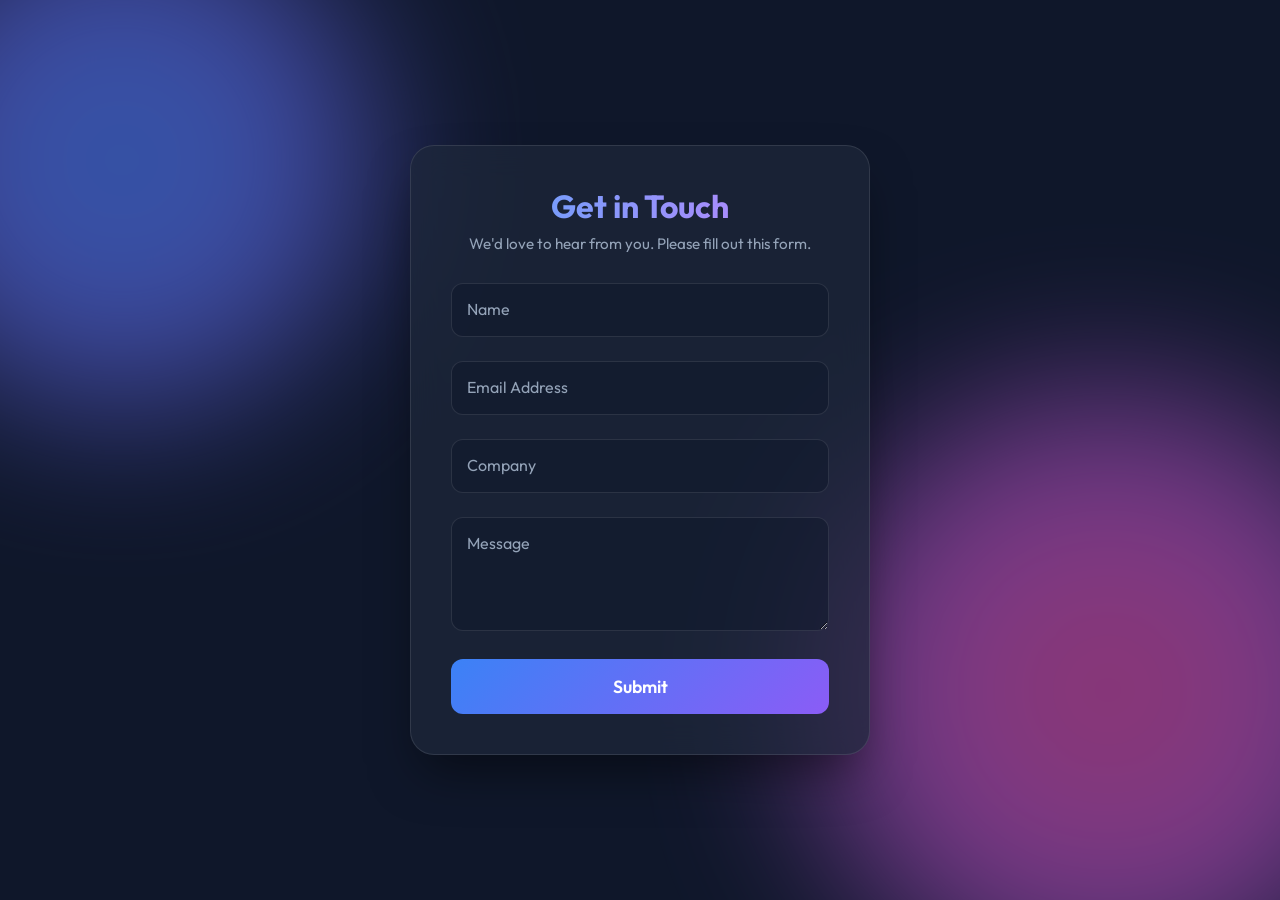
<file: index.html>
<!DOCTYPE html>
<html lang="en">
<head>
    <meta charset="UTF-8">
    <meta name="viewport" content="width=device-width, initial-scale=1.0">
    <title>Contact Us - Interactive Form</title>
    <meta name="description" content="Reach out to us through this interactive and beautiful contact form.">
    <link rel="preconnect" href="https://fonts.googleapis.com">
    <link rel="preconnect" href="https://fonts.gstatic.com" crossorigin>
    <link href="https://fonts.googleapis.com/css2?family=Outfit:wght@300;400;500;600;700&display=swap" rel="stylesheet">
    <link rel="stylesheet" href="style.css">
</head>
<body>
    <div class="background-elements">
        <div class="blob blob-1"></div>
        <div class="blob blob-2"></div>
    </div>

    <iframe name="hidden_iframe" id="hidden_iframe" style="display:none;"></iframe>

    <main class="container">
        <div class="form-wrapper">
            <div class="header">
                <h1>Get in Touch</h1>
                <p>We'd love to hear from you. Please fill out this form.</p>
            </div>
            
            <div id="success-message" class="success-message hidden">
                <div class="checkmark-wrapper">
                    <svg class="checkmark" xmlns="http://www.w3.org/2000/svg" viewBox="0 0 52 52">
                        <circle class="checkmark-circle" cx="26" cy="26" r="25" fill="none"/>
                        <path class="checkmark-check" fill="none" d="M14.1 27.2l7.1 7.2 16.7-16.8"/>
                    </svg>
                </div>
                <h2>Message Sent!</h2>
                <p>Thank you for reaching out. We will get back to you shortly.</p>
                <button id="reset-button" class="reset-btn">Send Another Message</button>
            </div>

            <form id="contact-form" class="form" action="https://docs.google.com/forms/d/e/1FAIpQLSedJ7jOFCj5pEsbZmlKJanEdW0k9Z82YCasLfbOsy4BL4_bzg/formResponse" method="POST" target="hidden_iframe">
                <div class="input-group">
                    <input type="text" id="name" name="entry.10453496" required placeholder=" ">
                    <label for="name">Name</label>
                    <div class="line"></div>
                </div>

                <div class="input-group">
                    <input type="email" id="email" name="entry.2111090388" required placeholder=" ">
                    <label for="email">Email Address</label>
                    <div class="line"></div>
                </div>

                <div class="input-group">
                    <input type="text" id="company" name="entry.2065402523" required placeholder=" ">
                    <label for="company">Company</label>
                    <div class="line"></div>
                </div>

                <div class="input-group textarea-group">
                    <textarea id="message" name="entry.613428250" required placeholder=" " rows="4"></textarea>
                    <label for="message">Message</label>
                    <div class="line"></div>
                </div>

                <button type="submit" id="submit-btn" class="submit-btn">
                    <span class="btn-text">Submit</span>
                    <span class="loader hidden"></span>
                </button>
            </form>
        </div>
    </main>

    <script src="script.js"></script>
</body>
</html>
</file>
<file: style.css>
:root {
    --bg-color: #0f172a;
    --text-color: #f8fafc;
    --text-muted: #94a3b8;
    --primary: #3b82f6;
    --primary-hover: #2563eb;
    --glass-bg: rgba(30, 41, 59, 0.7);
    --glass-border: rgba(255, 255, 255, 0.1);
    --input-bg: rgba(15, 23, 42, 0.5);
    --error: #ef4444;
    --success: #10b981;
}

* {
    box-sizing: border-box;
    margin: 0;
    padding: 0;
}

body {
    font-family: 'Outfit', sans-serif;
    background-color: var(--bg-color);
    color: var(--text-color);
    min-height: 100vh;
    display: flex;
    justify-content: center;
    align-items: center;
    overflow: hidden;
    position: relative;
}

/* Background Animations */
.background-elements {
    position: absolute;
    top: 0;
    left: 0;
    width: 100%;
    height: 100%;
    overflow: hidden;
    z-index: -1;
}

.blob {
    position: absolute;
    border-radius: 50%;
    filter: blur(80px);
    opacity: 0.6;
    animation: float 10s infinite ease-in-out alternate;
}

.blob-1 {
    top: -10%;
    left: -10%;
    width: 500px;
    height: 500px;
    background: radial-gradient(circle, #3b82f6, #8b5cf6);
}

.blob-2 {
    bottom: -10%;
    right: -10%;
    width: 600px;
    height: 600px;
    background: radial-gradient(circle, #ec4899, #8b5cf6);
    animation-delay: -5s;
}

@keyframes float {
    0% { transform: translate(0, 0) scale(1); }
    100% { transform: translate(50px, 50px) scale(1.1); }
}

/* Container & Glassmorphism */
.container {
    width: 100%;
    max-width: 500px;
    padding: 20px;
    z-index: 1;
}

.form-wrapper {
    background: var(--glass-bg);
    backdrop-filter: blur(16px);
    -webkit-backdrop-filter: blur(16px);
    border: 1px solid var(--glass-border);
    border-radius: 24px;
    padding: 40px;
    box-shadow: 0 25px 50px -12px rgba(0, 0, 0, 0.5);
    position: relative;
    overflow: hidden;
    transition: all 0.4s ease;
}

.header {
    margin-bottom: 30px;
    text-align: center;
}

.header h1 {
    font-size: 2rem;
    font-weight: 700;
    margin-bottom: 8px;
    background: linear-gradient(to right, #60a5fa, #c084fc);
    -webkit-background-clip: text;
    -webkit-text-fill-color: transparent;
}

.header p {
    color: var(--text-muted);
    font-size: 0.95rem;
}

/* Form Styles */
.form {
    display: flex;
    flex-direction: column;
    gap: 24px;
    transition: opacity 0.4s ease, transform 0.4s ease;
}

.form.hidden {
    opacity: 0;
    pointer-events: none;
    position: absolute;
    transform: scale(0.95);
}

.input-group {
    position: relative;
    width: 100%;
}

.input-group input,
.input-group textarea {
    width: 100%;
    background: var(--input-bg);
    border: 1px solid var(--glass-border);
    border-radius: 12px;
    padding: 16px 16px 16px 16px;
    color: var(--text-color);
    font-size: 1rem;
    font-family: inherit;
    outline: none;
    transition: border-color 0.3s ease, box-shadow 0.3s ease;
}

.input-group textarea {
    resize: vertical;
    min-height: 100px;
}

.input-group input:focus,
.input-group textarea:focus {
    border-color: var(--primary);
    box-shadow: 0 0 0 2px rgba(59, 130, 246, 0.2);
}

.input-group label {
    position: absolute;
    left: 16px;
    top: 16px;
    color: var(--text-muted);
    font-size: 1rem;
    pointer-events: none;
    transition: all 0.2s ease;
}

/* Floating Label Animation */
.input-group input:focus ~ label,
.input-group input:not(:placeholder-shown) ~ label,
.input-group textarea:focus ~ label,
.input-group textarea:not(:placeholder-shown) ~ label {
    top: -10px;
    left: 12px;
    font-size: 0.8rem;
    color: var(--primary);
    background: var(--bg-color);
    padding: 0 4px;
    border-radius: 4px;
}

.input-group.textarea-group label {
    top: 16px;
}

.input-group.textarea-group textarea:focus ~ label,
.input-group.textarea-group textarea:not(:placeholder-shown) ~ label {
    top: -10px;
}

/* Button */
.submit-btn {
    background: linear-gradient(135deg, var(--primary), #8b5cf6);
    color: white;
    border: none;
    border-radius: 12px;
    padding: 16px;
    font-size: 1.1rem;
    font-weight: 600;
    font-family: inherit;
    cursor: pointer;
    transition: transform 0.2s ease, box-shadow 0.2s ease;
    display: flex;
    justify-content: center;
    align-items: center;
    position: relative;
    overflow: hidden;
}

.submit-btn:hover {
    transform: translateY(-2px);
    box-shadow: 0 10px 20px -10px rgba(139, 92, 246, 0.6);
}

.submit-btn:active {
    transform: translateY(0);
}

.submit-btn:disabled {
    opacity: 0.7;
    cursor: not-allowed;
    transform: none;
}

/* Loader */
.loader {
    border: 3px solid rgba(255,255,255,0.3);
    border-radius: 50%;
    border-top: 3px solid white;
    width: 24px;
    height: 24px;
    animation: spin 1s linear infinite;
    position: absolute;
}

@keyframes spin {
    0% { transform: rotate(0deg); }
    100% { transform: rotate(360deg); }
}

.hidden {
    display: none !important;
}

/* Success Message */
.success-message {
    text-align: center;
    display: flex;
    flex-direction: column;
    align-items: center;
    gap: 16px;
    animation: fadeIn 0.5s ease forwards;
}

@keyframes fadeIn {
    from { opacity: 0; transform: translateY(20px); }
    to { opacity: 1; transform: translateY(0); }
}

.success-message h2 {
    font-size: 1.8rem;
    color: var(--success);
}

.success-message p {
    color: var(--text-muted);
}

.reset-btn {
    background: transparent;
    color: var(--text-color);
    border: 1px solid var(--glass-border);
    padding: 10px 20px;
    border-radius: 8px;
    font-family: inherit;
    font-size: 1rem;
    cursor: pointer;
    margin-top: 16px;
    transition: all 0.2s ease;
}

.reset-btn:hover {
    background: rgba(255,255,255,0.1);
}

/* Animated Checkmark */
.checkmark-wrapper {
    width: 80px;
    height: 80px;
    margin-bottom: 10px;
}

.checkmark {
    width: 100%;
    height: 100%;
    border-radius: 50%;
    display: block;
    stroke-width: 3;
    stroke: var(--success);
    stroke-miterlimit: 10;
    box-shadow: inset 0px 0px 0px var(--success);
    animation: fill .4s ease-in-out .4s forwards, scale .3s ease-in-out .9s both;
}

.checkmark-circle {
    stroke-dasharray: 166;
    stroke-dashoffset: 166;
    stroke-width: 3;
    stroke-miterlimit: 10;
    stroke: var(--success);
    fill: none;
    animation: stroke 0.6s cubic-bezier(0.65, 0, 0.45, 1) forwards;
}

.checkmark-check {
    transform-origin: 50% 50%;
    stroke-dasharray: 48;
    stroke-dashoffset: 48;
    animation: stroke 0.3s cubic-bezier(0.65, 0, 0.45, 1) 0.8s forwards;
}

@keyframes stroke {
    100% { stroke-dashoffset: 0; }
}

@keyframes scale {
    0%, 100% { transform: none; }
    50% { transform: scale3d(1.1, 1.1, 1); }
}

@keyframes fill {
    100% { box-shadow: inset 0px 0px 0px 30px rgba(16, 185, 129, 0.1); }
}

@media (max-width: 600px) {
    .container {
        padding: 16px;
    }
    .form-wrapper {
        padding: 30px 20px;
    }
}
</file>
